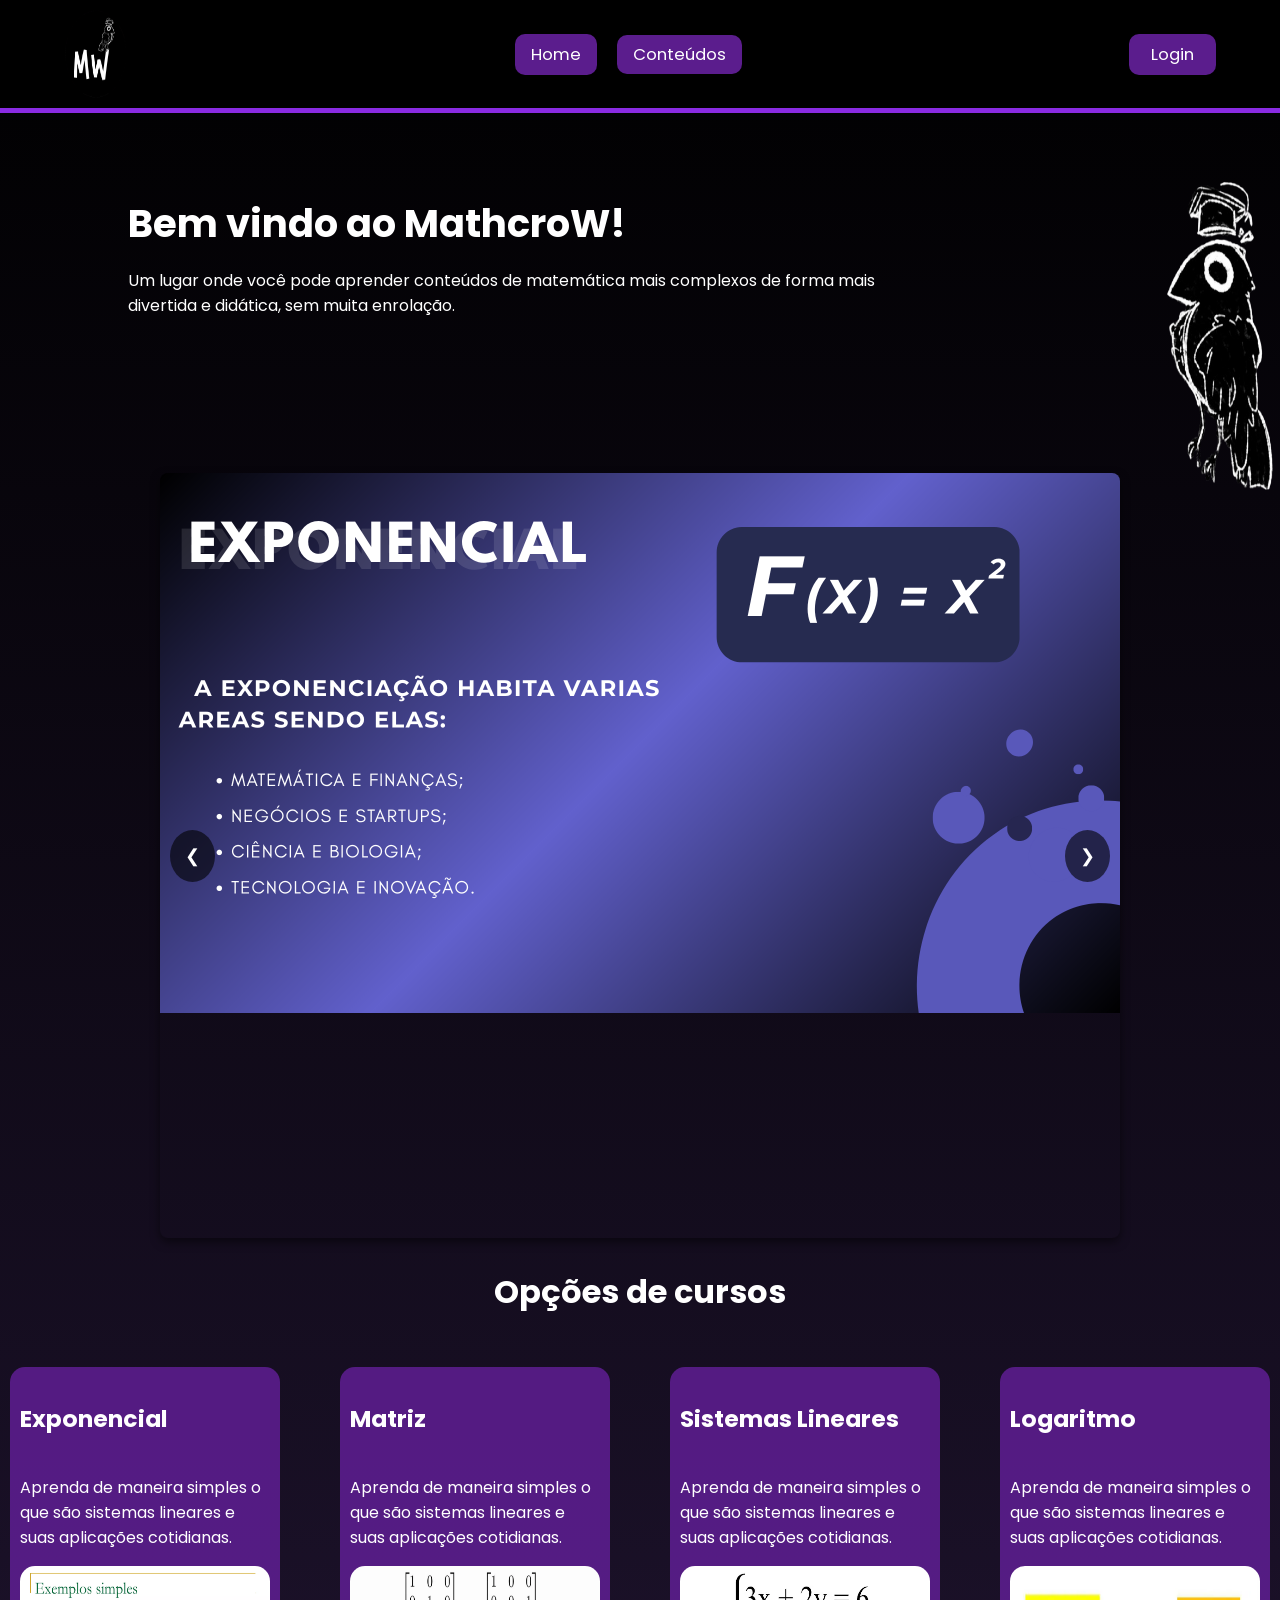
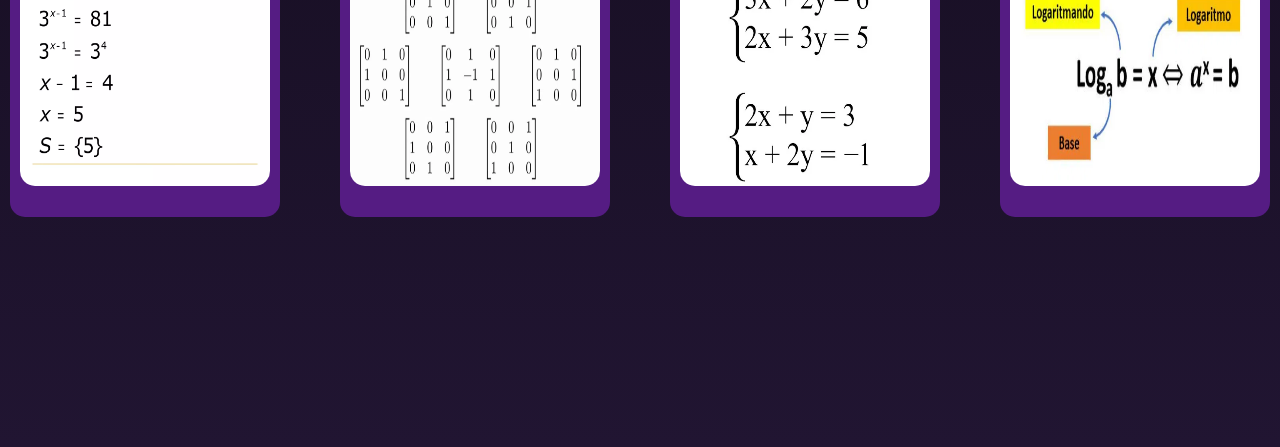
<file: MathcroW/paginas/index.html>
<!DOCTYPE html>
<html lang="pt-br">
<head>
    <meta charset="UTF-8">
    <meta name="viewport" content="width=device-width, initial-scale=1.0">
    <title>MathcroW - Home</title>
    <link rel="stylesheet" href="../index.css">
    <style>
        @import url('https://fonts.googleapis.com/css2?family=Poppins:ital,wght@0,100;0,200;0,300;0,400;0,500;0,600;0,700;0,800;0,900;1,100;1,200;1,300;1,400;1,500;1,600;1,700;1,800;1,900&display=swap');
    </style>
</head>
<body>

    <nav>
        <img src="../img/MWLogo.png" alt="logo" class="logo">
        <div class="nav-links">
            <a href="index.html">Home</a>
            <div class="dropdown">
                <a class="conaa">Conteúdos</a>
                <div class="aba">
                    <a href="#expoimg">Exponencial</a>
                    <a href="#logimg">Logaritmo</a>
                    <a href="#matimg">Matrizes</a>
                    <a href="#sistimg">Sistemas Lineares</a>
                </div>
            </div>
        </div>
        <button class="btn-login" onclick="window.location.href = 'login.html'">Login</button>
    </nav>

    <div class="bottom-space"></div>

    <div style="height: 50px;"></div>

    
    <div class="divBem">
        <h2 class="bemVindo">Bem vindo ao MathcroW!<p>Um lugar onde você pode aprender conteúdos de matemática mais complexos de forma mais divertida e didática, sem muita enrolação.</p></h2>
        <div style="width: 30vw;"></div>
        <img src="../img/corvaaa.png" alt="Corvo Mascote">
    </div>



    <div class="carrossel-container">
        <div class="carrossel-slides">
          <div class="slide"><img src="../img/1.png" alt="Descrição da imagem 1" id="expoimg"></div>
          <div class="slide"><img src="../img/2.png" alt="Descrição da imagem 2" id="logimg"></div>
          <div class="slide"><img src="../img/4.png" alt="Descrição da imagem 3" id="matimg"></div>
          <div class="slide"><img src="../img/3.png" alt="Descrição da imagem 4" id="sistimg"></div>
        </div>
        <button class="botao-prev" onclick="moveSlide(-1)">&#10094;</button>
        <button class="botao-next" onclick="moveSlide(1)">&#10095;</button>
    </div>

    <h1 class="titulo-planos">Opções de cursos</h1>
    <div class="container-planos">
        <div class="planos" onclick="planoSelecionado('exp')"><h3>Exponencial</h3><p>Aprenda de maneira simples o que são sistemas lineares e suas aplicações cotidianas.</p><img src="../img/Equacao-exponencial-4-2048.webp" alt=""></div>
        <div class="planos" onclick="planoSelecionado('mat')"><h3>Matriz</h3><p>Aprenda de maneira simples o que são sistemas lineares e suas aplicações cotidianas.</p><img src="../img/matrizes-resumo-og (1).webp" alt=""></div>
        <div class="planos" onclick="planoSelecionado('sis')"><h3>Sistemas Lineares</h3><p>Aprenda de maneira simples o que são sistemas lineares e suas aplicações cotidianas.</p><img src="../img/sistema-linear.webp" alt=""></div>
        <div class="planos" onclick="planoSelecionado('log')"><h3>Logaritmo</h3><p>Aprenda de maneira simples o que são sistemas lineares e suas aplicações cotidianas.</p><img src="../img/logaritmodefinicao-0.webp" alt=""></div>
    </div> 
    <div class="rodape"></div> 
    <script>
        let slideIndex = 0;

        let slideTimer = setInterval(() => { 
            moveSlide(1);
            console.log('Passado');
        }, 4000);

        function moveSlide(passo) {
            const slides = document.querySelectorAll('.slide');
            const totalSlides = slides.length;

            slideIndex += passo;

            if (slideIndex >= totalSlides) {
                slideIndex = 0;
            }

            if (slideIndex < 0) {
                slideIndex = totalSlides - 1;
            }

            const containerSlides = document.querySelector('.carrossel-slides');
            containerSlides.style.transform = `translateX(${-slideIndex * 100}%)`;
        }

        function planoSelecionado(qual){
            sessionStorage.setItem('materia', qual);
            window.location.href = 'login.html';
        }
    </script>
</body>
</html>
</file>
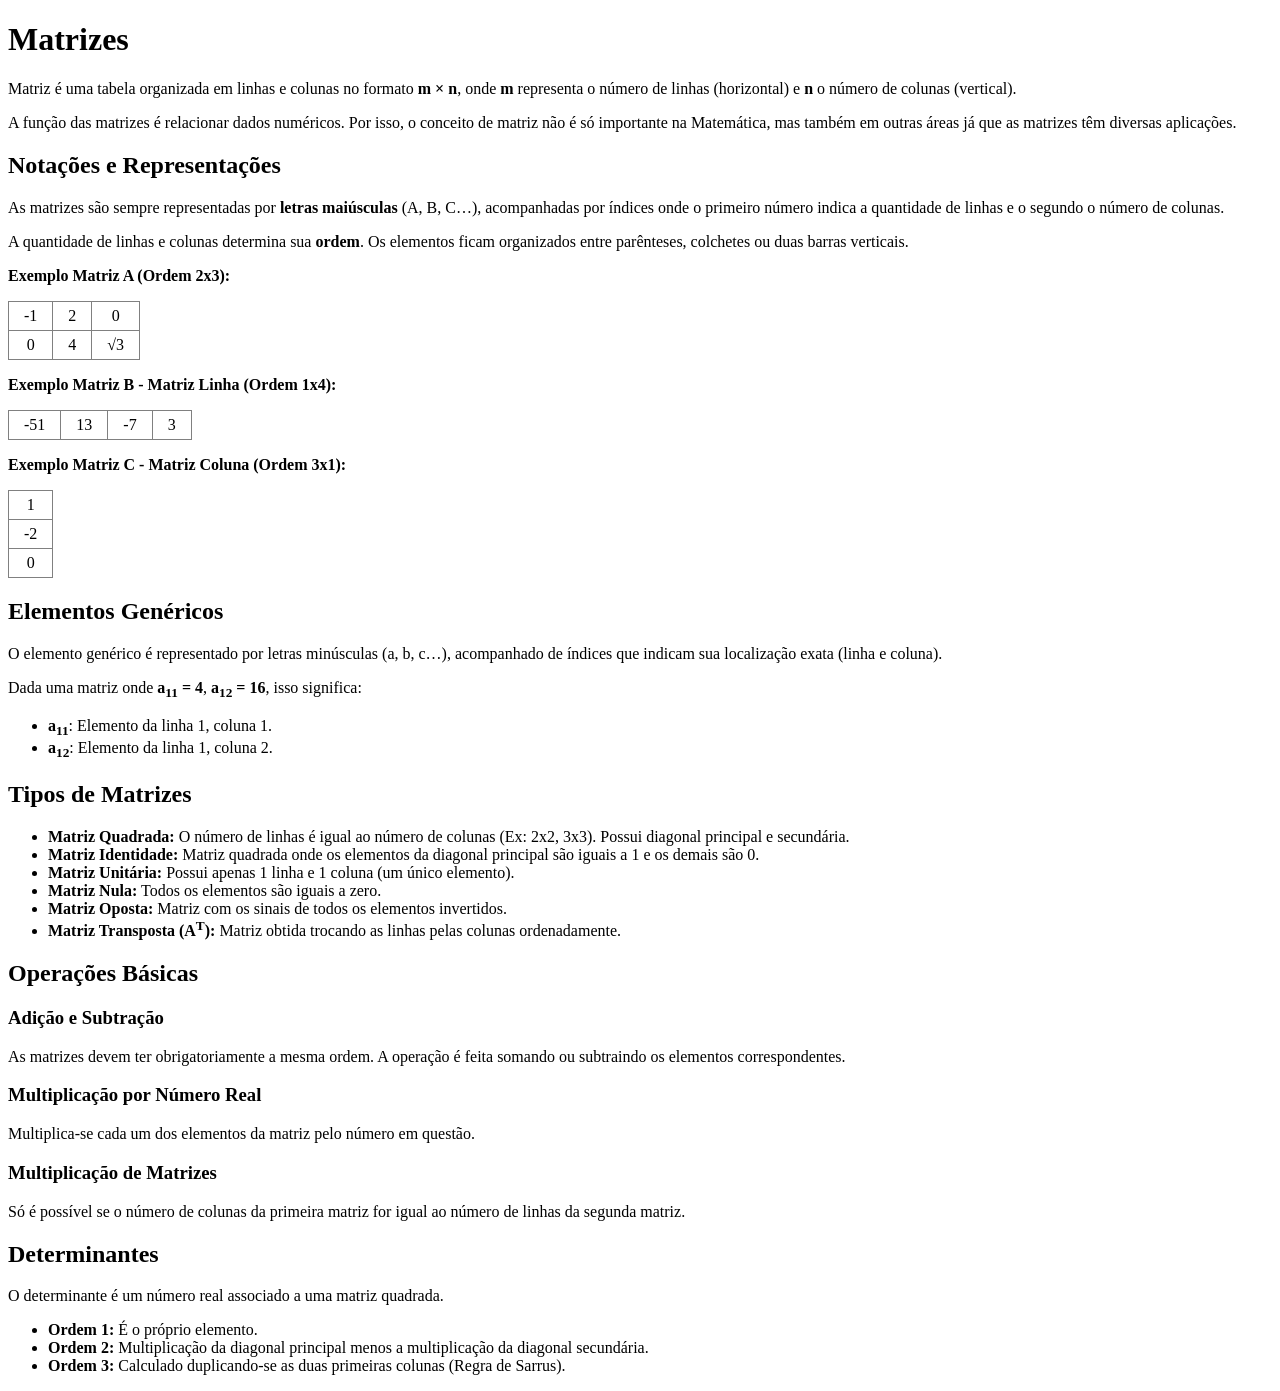
<file: MathcroW/teste.html>
<!DOCTYPE html>
<html lang="pt-BR">
<head>
    <meta charset="UTF-8">
    <meta name="viewport" content="width=device-width, initial-scale=1.0">
    <title>Estudo Completo de Matrizes</title>
    <style>
        
    </style>
</head>
<body>

    <div class="conteudo-matrizes">

    <h1>Matrizes</h1>
    <p>Matriz é uma tabela organizada em linhas e colunas no formato <strong>m &times; n</strong>, onde <strong>m</strong> representa o número de linhas (horizontal) e <strong>n</strong> o número de colunas (vertical).</p>
    <p>A função das matrizes é relacionar dados numéricos. Por isso, o conceito de matriz não é só importante na Matemática, mas também em outras áreas já que as matrizes têm diversas aplicações.</p>

    <h2>Notações e Representações</h2>
    <p>As matrizes são sempre representadas por <strong>letras maiúsculas</strong> (A, B, C…), acompanhadas por índices onde o primeiro número indica a quantidade de linhas e o segundo o número de colunas.</p>
    <p>A quantidade de linhas e colunas determina sua <strong>ordem</strong>. Os elementos ficam organizados entre parênteses, colchetes ou duas barras verticais.</p>

    <p><strong>Exemplo Matriz A (Ordem 2x3):</strong></p>
    <table border="1" style="border-collapse: collapse; text-align: center; margin: 10px 0;">
        <tr><td style="padding: 5px 15px;">-1</td><td style="padding: 5px 15px;">2</td><td style="padding: 5px 15px;">0</td></tr>
        <tr><td style="padding: 5px 15px;">0</td><td style="padding: 5px 15px;">4</td><td style="padding: 5px 15px;">&Sqrt;3</td></tr>
    </table>

    <p><strong>Exemplo Matriz B - Matriz Linha (Ordem 1x4):</strong></p>
    <table border="1" style="border-collapse: collapse; text-align: center; margin: 10px 0;">
        <tr><td style="padding: 5px 15px;">-51</td><td style="padding: 5px 15px;">13</td><td style="padding: 5px 15px;">-7</td><td style="padding: 5px 15px;">3</td></tr>
    </table>

    <p><strong>Exemplo Matriz C - Matriz Coluna (Ordem 3x1):</strong></p>
    <table border="1" style="border-collapse: collapse; text-align: center; margin: 10px 0;">
        <tr><td style="padding: 5px 15px;">1</td></tr>
        <tr><td style="padding: 5px 15px;">-2</td></tr>
        <tr><td style="padding: 5px 15px;">0</td></tr>
    </table>

    <h2>Elementos Genéricos</h2>
    <p>O elemento genérico é representado por letras minúsculas (a, b, c…), acompanhado de índices que indicam sua localização exata (linha e coluna).</p>
    
    <p>Dada uma matriz onde <strong>a<sub>11</sub> = 4</strong>, <strong>a<sub>12</sub> = 16</strong>, isso significa:</p>
    <ul>
        <li><strong>a<sub>11</sub></strong>: Elemento da linha 1, coluna 1.</li>
        <li><strong>a<sub>12</sub></strong>: Elemento da linha 1, coluna 2.</li>
    </ul>

    <h2>Tipos de Matrizes</h2>
    <ul>
        <li><strong>Matriz Quadrada:</strong> O número de linhas é igual ao número de colunas (Ex: 2x2, 3x3). Possui diagonal principal e secundária.</li>
        <li><strong>Matriz Identidade:</strong> Matriz quadrada onde os elementos da diagonal principal são iguais a 1 e os demais são 0.</li>
        <li><strong>Matriz Unitária:</strong> Possui apenas 1 linha e 1 coluna (um único elemento).</li>
        <li><strong>Matriz Nula:</strong> Todos os elementos são iguais a zero.</li>
        <li><strong>Matriz Oposta:</strong> Matriz com os sinais de todos os elementos invertidos.</li>
        <li><strong>Matriz Transposta (A<sup>T</sup>):</strong> Matriz obtida trocando as linhas pelas colunas ordenadamente.</li>
    </ul>

    <h2>Operações Básicas</h2>
    <h3>Adição e Subtração</h3>
    <p>As matrizes devem ter obrigatoriamente a mesma ordem. A operação é feita somando ou subtraindo os elementos correspondentes.</p>

    <h3>Multiplicação por Número Real</h3>
    <p>Multiplica-se cada um dos elementos da matriz pelo número em questão.</p>

    <h3>Multiplicação de Matrizes</h3>
    <p>Só é possível se o número de colunas da primeira matriz for igual ao número de linhas da segunda matriz.</p>

    <h2>Determinantes</h2>
    <p>O determinante é um número real associado a uma matriz quadrada.</p>
    <ul>
        <li><strong>Ordem 1:</strong> É o próprio elemento.</li>
        <li><strong>Ordem 2:</strong> Multiplicação da diagonal principal menos a multiplicação da diagonal secundária.</li>
        <li><strong>Ordem 3:</strong> Calculado duplicando-se as duas primeiras colunas (Regra de Sarrus).</li>
    </ul>

</div>

</body>
</html>
</file>
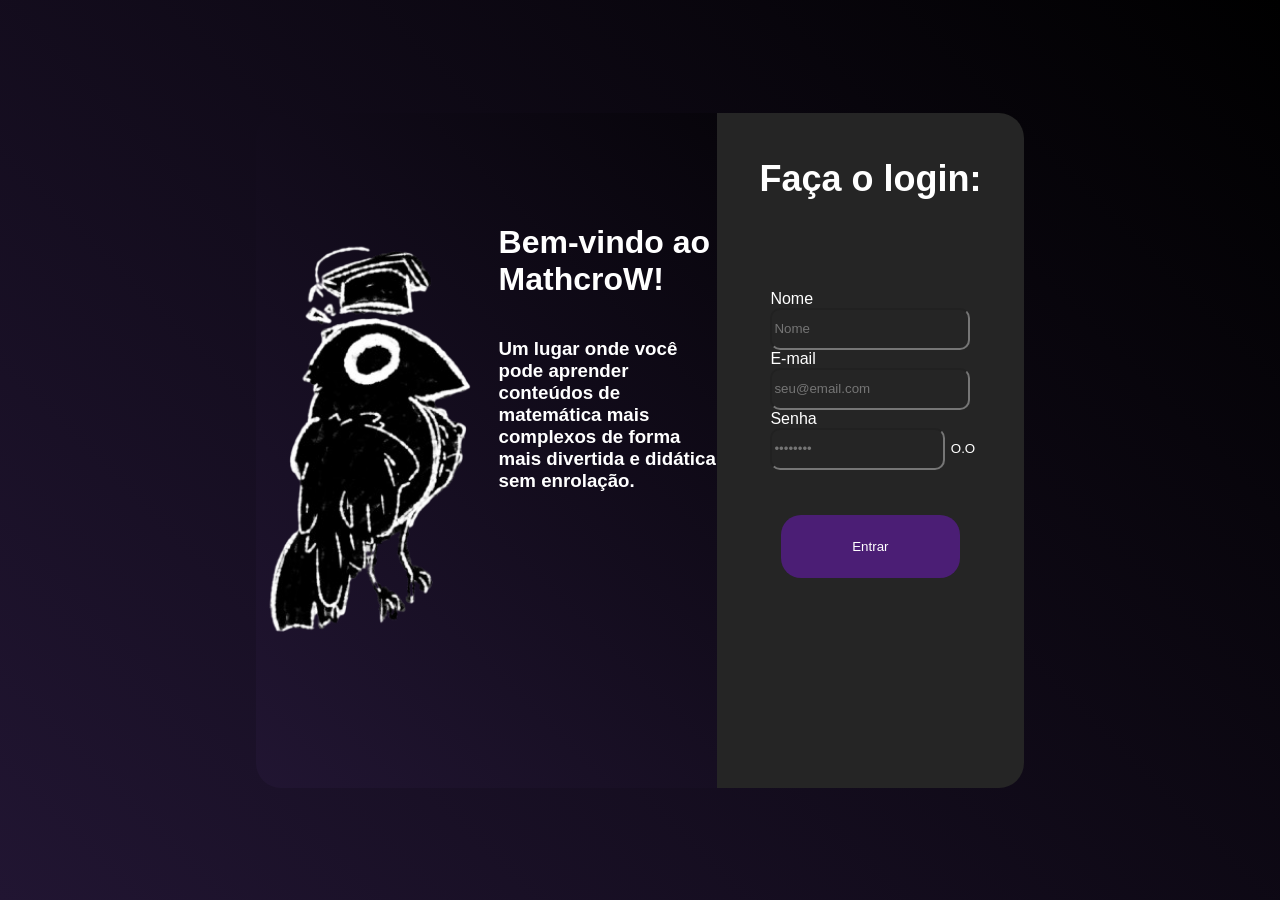
<file: MathcroW/paginas/login.html>
<!DOCTYPE html>
<html lang="pt-br">
<head>
    <meta charset="UTF-8">
    <meta name="viewport" content="width=device-width, initial-scale=1.0">
    <title>Entrar</title>
    <link rel="stylesheet" href="../login.css">
</head>
<body>
    <div class="container">
        <div class="bem-vindo">
            <a href="index.html"><img src="../img/corvaaaReverso.png" alt="logo"></a>
            <div class="texto-bem-vindo">
                <h1>Bem-vindo ao MathcroW!</h1>
                <h3>Um lugar onde você pode aprender conteúdos de matemática mais complexos de forma mais divertida e didática sem enrolação.</h3>
            </div>
        </div>
        <form class="formulario">
            <h2>Faça o login:</h2> 
                <div class="form-group">
                    <label for="nomeQueQuero">Nome</label>
                    <input type="text" id="nomeQueQuero" placeholder="Nome">
                </div>
                <div class="form-group">
                    <label for="email">E-mail</label>
                    <input type="email" id="email" placeholder="seu@email.com">
                </div>
                <div class="form-group">
                    <label for="senha">Senha</label>
                    <div class="form-group senha">
                        <input type="password" id="senha" placeholder="••••••••">
                        <button class="bt-olho" id="olhoSenha" type="button" onclick="mudarSenha()">O.O</button>
                    </div>
                </div>
            <button type="button" class="bt-entrar" onclick="entrar()">Entrar</button>
            </form>
    </div>
    <script src="../script.js"></script>
</file>
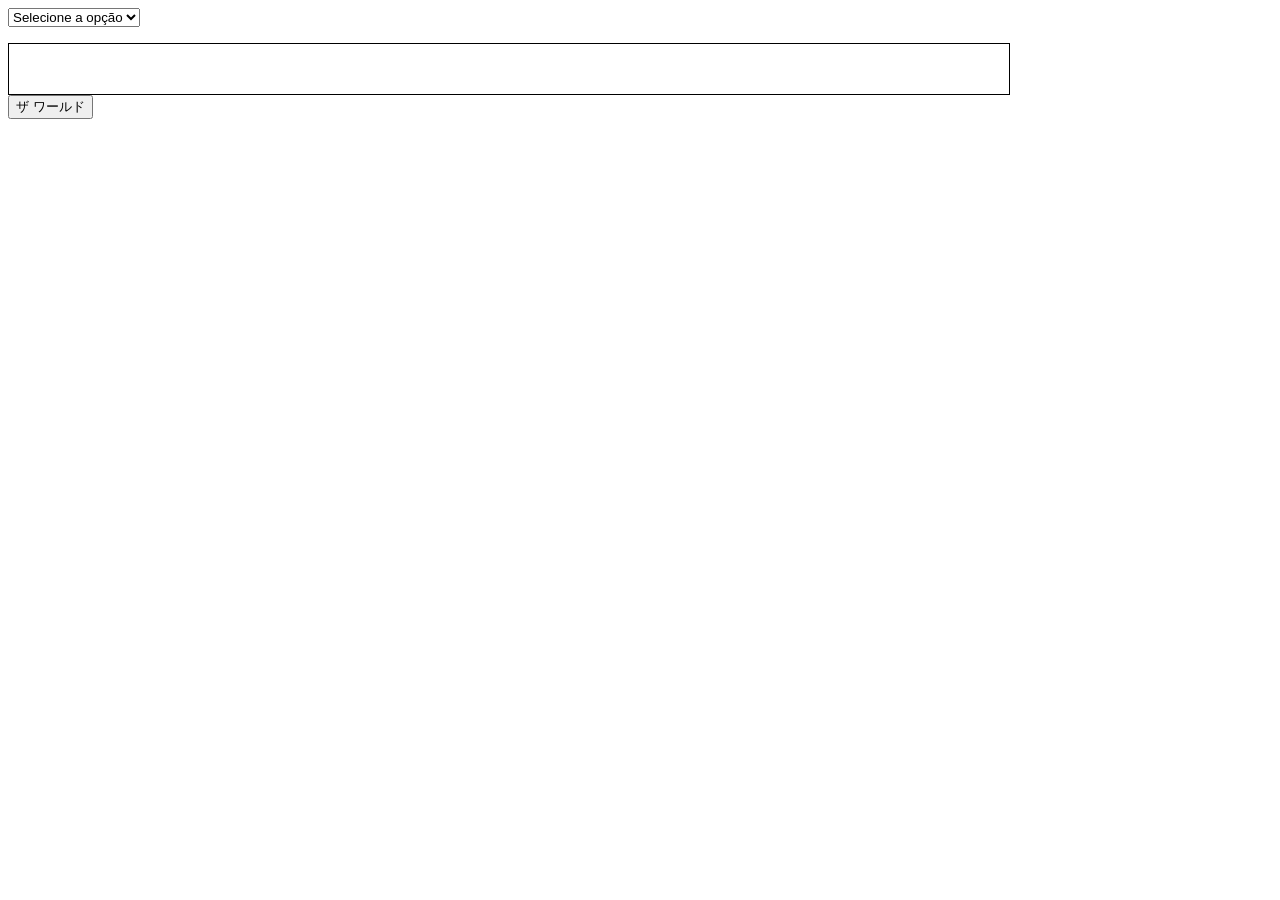
<file: MathcroW/pomodoro/a.html>
<!DOCTYPE html>
<html lang="pt-br">
<head>
    <meta charset="UTF-8">
    <meta name="viewport" content="width=device-width, initial-scale=1.0">
    <title>Document</title>
    <style>
        .espaco-barra{
            width: 1000px;
            height: 50px;
            border: 1px solid black;
        }

        .barra{
            width: 100%;
            height: 100%;
            justify-self: end;
        }
    </style>
</head>
<body>
    <select name="pomodoroOpc" id="pomodoroOpc" onchange="trocaOpcPomodoro()">
        <option value="#">Selecione a opção</option>
        <option value="25">25 e 5</option>
        <option value="50">50 e 10</option>
    </select>

    <p id="tempo"></p>

    <div class="espaco-barra">
        <div class="barra" id="barra"></div>
    </div>

    <button onclick="pararPomodoro()">ザ ワールド</button>

    <script src="aa.js"></script>
</body>
</html>
</file>
<file: MathcroW/index.css>
* {
    box-sizing: border-box;
}

body {
    background: linear-gradient(to bottom, rgb(0, 0, 0), rgb(33, 21, 50));
    margin: 0;
    padding: 0;
    min-height: 100vh;
}

/* Menu de Navegação Inteligente */
nav {
    width: 100%;
    height: 12vh;
    display: flex;
    justify-content: space-between; /* Empurra os links para a esquerda e o botão para a direita */
    align-items: center;
    background-color: rgb(0, 0, 0);
    padding: 0 5%; /* Margem dinâmica nas laterais */
}

.nav-links {
    display: flex;
    gap: 20px; /* Espaçamento controlado entre os links */
    align-items: center;
}

nav a {
    color: white;
    text-decoration: none;
    padding: 8px 16px;
    background-color: rgb(91, 29, 141);
    font-size: 1.3vw;
    border-radius: 10px;
    font-family: "Poppins", sans-serif;
    transition: background 0.3s;
}

nav a:hover {
    background-color: rgb(120, 40, 180);
}

/* ==========================================
   NOVO: CSS DO DROPDOWN (CONTEÚDOS)
   ========================================== */
.dropdown {
    position: relative;
    display: inline-block;
}

/* Garante que o link "Conteúdos" mantenha a mesma aparência */
.conaa {
    cursor: pointer;
}

/* A caixinha da aba que começa escondida */
.aba {
    display: none; 
    position: absolute;
    top: 100%; /* Surge logo abaixo do botão Conteúdos */
    left: 0;
    background-color: rgb(25, 15, 38); /* Um roxo bem escuro para combinar com o fundo */
    min-width: 200px;
    border: 1px solid rgb(91, 29, 141);
    border-radius: 10px;
    box-shadow: 0px 8px 16px rgba(0, 0, 0, 0.6);
    padding: 10px 0;
    z-index: 100;
    flex-direction: column;
}

/* Reseta o estilo global 'nav a' apenas para os links de DENTRO da aba */
.aba a {
    background-color: transparent; /* Remove o fundo roxo padrão */
    border-radius: 0;
    font-size: 1.2vw; /* Um pouco menor para caber na caixinha */
    padding: 12px 20px;
    display: block;
    text-align: left;
}

/* Efeito de passar o mouse nos links internos da aba */
.aba a:hover {
    background-color: rgb(91, 29, 141); /* Destaca com a cor do seu tema */
}

/* MÁGICA: Mostra a aba quando passa o mouse no container .dropdown */
.dropdown:hover .aba {
    display: flex;
}
/* ========================================== */


.btn-login {
    color: white;
    padding: 8px 22px;
    background-color: rgb(91, 29, 141);
    border-radius: 10px;
    border: none;
    font-size: 1.3vw;
    font-family: "Poppins", sans-serif;
    cursor: pointer;
    transition: background 0.3s;
}

.btn-login:hover {
    background-color: rgb(120, 40, 180);
}

.bottom-space {
    background-color: blueviolet;
    height: 5px;
    width: 100%; /* Ocupa 100% da tela de forma responsiva */
}



/* ==========================================
   CSS DO CARROSSEL (Mantido e revisado)
   ========================================== */
.carrossel-container {
    position: relative;
    width: 75%; 
    margin: auto;
    overflow: hidden; 
    border-radius: 8px;
    box-shadow: 0 4px 10px rgba(0, 0, 0, 0.5);
    height: 85vh;
    margin-bottom: 30px;
    margin-top: -50px;
}

.carrossel-slides {
    display: flex;
    transition: transform 0.5s ease-in-out; 
    width: 100%;
}

.slide {
    min-width: 100%;
}

.slide img {
    width: 100%;
    display: block;
    height: auto;
    object-fit: cover;
}

.botao-prev, .botao-next {
    position: absolute;
    top: 50%;
    transform: translateY(-50%);
    background-color: rgba(0, 0, 0, 0.6);
    color: white;
    border: none;
    padding: 15px;
    cursor: pointer;
    font-size: 18px;
    border-radius: 50%;
    transition: background-color 0.3s;
    user-select: none;
    z-index: 10;
}

.botao-prev:hover, .botao-next:hover {
    background-color: rgba(91, 29, 141, 0.9); /* Muda para a cor do seu tema ao passar o mouse */
}

.botao-prev { left: 10px; }
.botao-next { right: 10px; }









.logo{
    width: 5vw;
    height: 10vh;
}

.bemVindo{
    color: white;
    margin-left: 10vw;
    font-size: 3vw;
    font-family: 'Poppins', Verdana, Geneva, Tahoma, sans-serif;
}
.bemVindo p{
    font-size: 16px;
    font-weight: normal;
    
}

.divBem{
    display: flex;
    box-sizing: border-box;
}

.divBem img{
    width: 10vw;
    height: 40vh;
}

.titulo-planos{
    justify-content: center;
    color: #ffff;
    font-family: "Poppins", sans-serif;
    display: flex;
}

.container-planos{
    display: flex;
    align-items: center;
    justify-content: center;
}

.planos{
    height: 450px;
    width: 300px;
    border-radius: 15px;
    background-color:rgba(91, 29, 141, 0.9);
    padding: 10px;
    display: flex;
    justify-content: flex-start;
    color: rgb(255, 255, 255);
    font-size: 20px;
    font-family: "Poppins", sans-serif;
    margin: 30px;
    flex-direction: column;
}
.planos img{
    height: 220px;
    width: 250px;
    border-radius: 15px;
}

.planos p{
    font-size: 16px;
}

.planos:hover{
    box-shadow: 10px 10px 10px rgb(0, 0, 0);
    transition: 0.3s;
    cursor: pointer;
    background-color: blueviolet;
}
.rodape{
    height: 200px;
    width: auto;
}
</file>
<file: MathcroW/login.css>
*{
    font-family: "Poppins", sans-serif;
}

body{
    margin: 0px;
    padding: 0px;
    width: 100vw;
    height: 100vh;
    background: linear-gradient(45deg, rgb(33, 21, 50), rgb(0, 0, 0));
    display: flex;
    align-items: center;
    justify-content: center;

}

.container{
    display: flex;
    width: 60vw;
    height: 75vh;
    background-color: rgb(38, 19, 65);
    flex-direction: row;    
    background: linear-gradient(45deg, rgb(33, 21, 50), rgb(0, 0, 0));
    border-radius: 25px;
}

.bem-vindo{
    display: flex;
    flex: 3;
    flex-direction: row;
}

.bem-vindo a{
    align-self: center;
    cursor: pointer;
}

.bem-vindo img{
    width: auto;
    height: 50vh;
}

.texto-bem-vindo{
    display: flex;
    flex-direction: column;
    margin-top: 10vh;
    color: white;
}

.formulario{
    display: flex;
    flex: 2;
    background-color: rgb(37, 37, 37);
    flex-direction: column;
    align-items: center;
    color: white;
    padding: 0px;
    margin: 0px;
    border-radius: 0px 25px 25px 0px;
}

.formulario h2{
    justify-self: flex-start;
    font-size: 4vh;
    margin-top: 5vh;
    margin-bottom: 10vh;
}

.form-group{
    display: flex;
    flex-direction: column;
}

.senha{
    display: flex;
    flex-direction: row;
}

.form-group input{
    background-color: rgb(37, 37, 37);
    width: 15vw;
    height: 4vh;
    border-radius: 10px;
    color: white;
}

.senha input{
    background-color: rgb(37, 37, 37);
    width: 13vw;
    height: 4vh;
    color: white;
}

.senha button{
    background-color: rgb(37, 37, 37);
    width: 2vw;
    height: 100%;
    color: white;
    border: none;
}

.bt-entrar{
    margin-top: 5vh;
    background-color: rgb(75, 30, 117);
    width: 14vw;
    height: 7vh;
    color: white;
    border-radius: 20px;
    border: none;
    cursor: pointer;
    transition: 0.3s;
}

.bt-entrar:hover{
    background-color: blueviolet;
}
</file>
